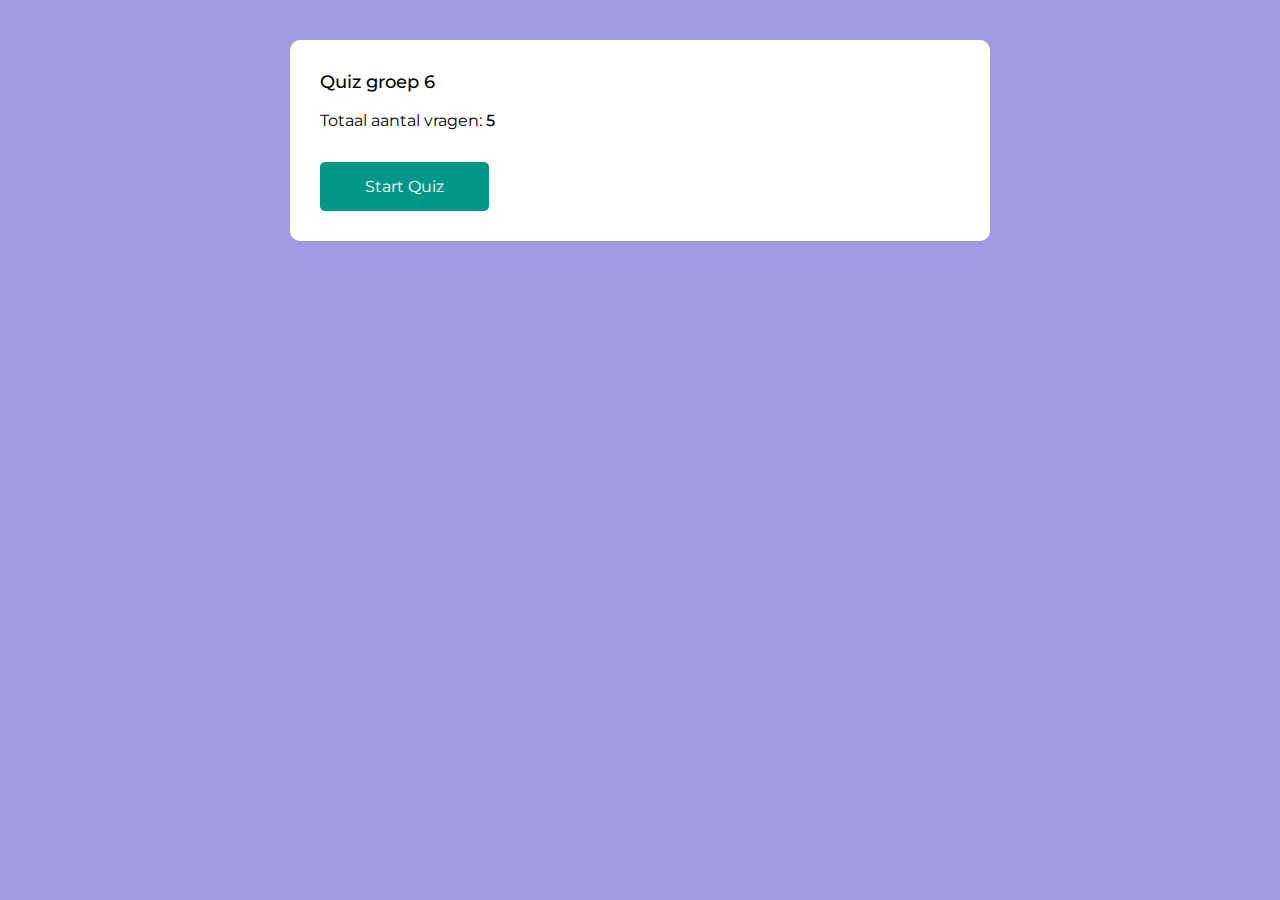
<file: index.html>
<!DOCTYPE html>
<html>
<head>
	<title>Quiz App</title>
  <meta name="viewport" content="width=device-width, initial-scale=1">
	<link rel="stylesheet" href="css/style.css">
</head>
<body>

  <div class="home-box custom-box">
      <h3>Quiz groep 6</h3>
      <p>Totaal aantal vragen: <span class="total-question"></span></p>
      <button type="button" class="btn" onclick="startQuiz()">Start Quiz</button>
  </div>

  <div class="quiz-box custom-box hide">
      <div class="question-number">
          
      </div>
      <div class="question-text">
         
      </div>
      <div class="option-container">
          
      </div>
      <div class="next-question-btn">
         <button type="button" class="btn" onclick="next()">Volgende</button>
      </div>
      <div class="answers-indicator">
        
      </div>
  </div>

  <div class="result-box custom-box hide">
      <h1>Quiz Resultaten</h1>
      <table>
         <tr>
             <td>Totaal aantal vragen</td>
             <td><span class="total-question"></span></td>
         </tr>
         <tr>
             <td>Aantal pogingen</td>
             <td><span class="total-attempt"></span></td>
         </tr>
         <tr>
             <td>Aantal goed</td>
             <td><span class="total-correct"></span></td>
         </tr>
         <tr>
             <td>Aantal fout</td>
             <td><span class="total-wrong"></span></td>
         </tr>
         <tr>
             <td>Percentage</td>
             <td><span class="percentage"></span></td>
         </tr>
         <tr>
             <td>Totale score</td>
             <td><span class="total-score"></span></td>
         </tr>
      </table>
      <button type="button" class="btn" onclick="Try Again()">Probeer opnieuw</button>
      <button type="button" class="btn" onclick="Go To Home()">Homepagina</button>
  </div>


<script src="js/question.js"></script>
<script src="js/app.js"></script>
</body>
</html>
</file>
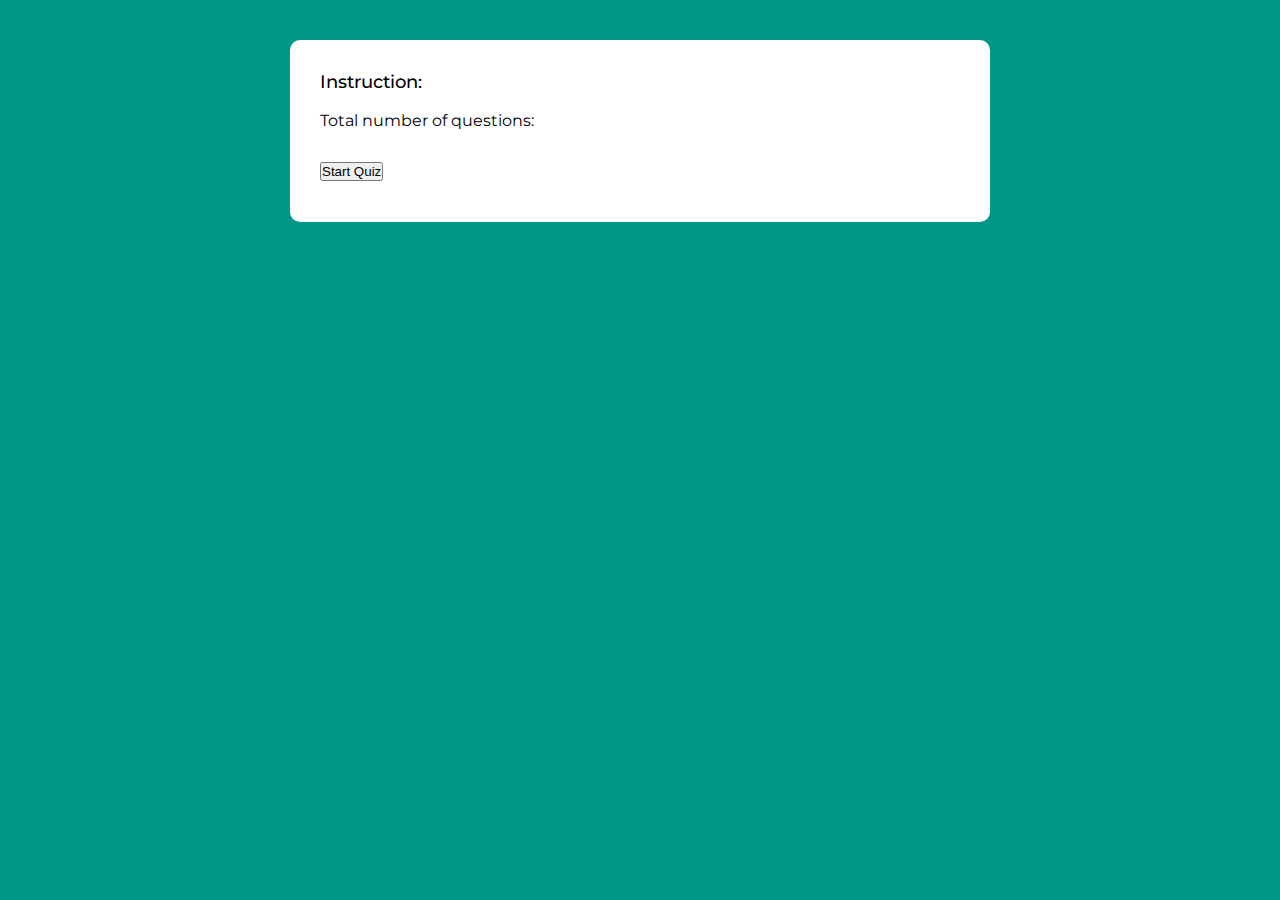
<file: back2/index.html>
<!DOCTYPE html>
<html>
<head>
<title>Quiz App</title>
<meta name="viewport" content="width=device-width, initial-scale=1">
<link rel="stylesheet" href="css/style.css">
</head>
<body>

<div class="home-box custom-box">
<h3>Instruction:</h3>
<p>Total number of questions: <span class="total-questions"></span><p>
<button type="button" class="btn" onclick="startQuiz()">Start Quiz</button>
</div>

<div class="quiz-box custom-box hide">
  <div class="question-number">

    </div>
  <div class="question-text">

  </div>
  <div class="option-container">

  </div>
  <div class="next-question-btn">
    <button type="button" class="btn" onclick="next()">Next</button>
  </div>
  <div class="answers-indicator">

  </div>
</div>
<div class="result-box custom-box hide">
  <h1>Quiz Result</h1>
  <table>
    <tr>
      <td>Total Question</td>
      <td><span class="total-question"></span></td>
</tr>
    <tr>
      <td>Attempt</td>
      <td><span class="total-attempt"></span></td>
</tr>
    <tr>
      <td>Correct</td>
      <td><span class="total-correct"></span></td>
</tr>
    <tr>
      <td>Wrong</td>
      <td><span class="total-wrong"></span></td>
</tr>
    <tr>
      <td>Percentage</td>
      <td><span class="percentage"></span></td>
</tr>
    <tr>
      <td>Your Total Score</td>
      <td><span class="total-score"></span></td>
</tr>
  </table>
    <button type="button" class="btn" onclick="tryAgainQuiz()">Try Again</button>
    <button type="button" class="btn" onclick="goToHome()">Go To Home</button>
</div>

  
  <script src="js/question.js"></script>
  <script src="js/app.js"></script>
</body>
</html>
</file>
<file: css/style.css>
@import url('https://fonts.googleapis.com/css2?family=Montserrat:wght@400;500;600;700&display=swap');

 
body{
	margin: 0;
	font-size: 16px;
	background-color: #a29ae3;
	font-family: 'Montserrat', sans-serif;
	font-weight: 400;
}

*{
	box-sizing: border-box;
	margin:0;
	padding:0;
	outline: none;
}

.custom-box{
	max-width: 700px;
	background-color: #ffffff;
	margin:40px auto;
	padding: 30px;
	border-radius: 10px;
	animation: fadeInRight 1s ease;
}
@keyframes fadeInRight{
	0%{
		transform: translateX(40px);
		opacity:0;
	}
	100%{
	  transform: translateX(0px);	
	  opacity:1;
	}
}
.custom-box::before,
.custom-box::after{
	content: '';
	clear: both;
	display: table;
}
.custom-box.hide{
	display: none;
}

.home-box h3{
	font-size: 18px;
	color:#000000;
	font-weight: 500;
	margin-bottom: 15px;
	line-height: 25px;
}

.home-box p{
	font-size: 16px;
	margin-bottom: 10px;
	line-height: 22px;
	color:#000000;
	font-weight: 400;
}
.home-box p span{
	font-weight: 500;
}
.home-box .btn{
  margin-top: 20px;
}
.btn{
	padding: 15px 45px;
	background-color: #009688;
	color:#ffffff;
	border:none;
	border-radius: 5px;
	font-family: 'Montserrat', sans-serif;
	font-size: 16px;
	cursor: pointer;
	display: inline-block;
}

.quiz-box .question-number,
.quiz-box .question-text,
.quiz-box .option-container,
.quiz-box .next-question-btn,
.quiz-box .answers-indicator{
   width: 100%;
   float: left;
}
.quiz-box .question-number{
	font-size: 18px;
	color:#a29ae3;
	font-weight: 600;
	border-bottom:1px solid #cccccc;
	padding-bottom: 10px;
	line-height: 25px
}
.quiz-box .question-text{
	font-size: 22px;
	color:#000000;
	line-height: 28px;
	font-weight: 400;
	padding: 20px 0;
	margin:0;
}
.quiz-box .question-text img{
	max-width: 100%;
	display: block;
	margin-top: 15px;
}
.quiz-box .option-container .option{
	background-color: #cccccc;
	padding:13px 15px;
	font-size: 16px;
	line-height: 22px;
	color:#000000;
	border-radius: 5px;
	margin-bottom: 10px;
	cursor: pointer;
	text-transform: capitalize;
	opacity:0;
	animation: fadeIn 0.3s ease forwards;
	position: relative;
	overflow:hidden;
}
.quiz-box .option-container .option.already-answered{
	pointer-events: none;
}
@keyframes fadeIn{
	0%{
		opacity:0;
	}
	100%{
		opacity: 1;
	}
}
.quiz-box .option-container .option.correct::before{
 content: '';
 position: absolute;
 left:0;
 top:0;
 height: 100%;
 width: 100%;
 background-color: green;
 z-index: -1;
 animation: slideInLeft .5s ease forwards
}
@keyframes slideInLeft{
	0%{
		transform: translateX(-100%);
	}
	100%{
	 transform: translateX(0%);	
	}
}
.quiz-box .option-container .option.wrong::before{
 content: '';
 position: absolute;
 left:0;
 top:0;
 height: 100%;
 width: 100%;
 background-color: red;
 z-index: -1;
 animation: slideInLeft .5s ease forwards
}
.quiz-box .option-container .option.wrong{
	color:#ffffff;
}
.quiz-box .option-container .option.correct{
	color:#ffffff;
}
.quiz-box .btn{
	margin:15px 0;
}
.quiz-box .answers-indicator{
	border-top: 1px solid #cccccc;
}
.quiz-box .answers-indicator div{
	height: 40px;
	width: 40px;
	display: inline-block;
	background-color: #cccccc;
	border-radius: 50%;
	margin-right: 3px;
	margin-top: 15px;
}
.quiz-box .answers-indicator div.correct{
	background-color: green;
	background-image: url("../img/correct.png");
	background-size: 50%;
	background-repeat: no-repeat;
	background-position: center;
}
.quiz-box .answers-indicator div.wrong{
	background-color: red;
	background-image: url("../img/wrong.png");
	background-size: 50%;
	background-repeat: no-repeat;
	background-position: center;
}

.result-box{
	text-align: center;
}
.result-box.hide{
	display: none;
}

.result-box h1{
	font-size: 36px;
	line-height: 42px;
	color:#009688;
}
.result-box table{
	width: 100%;
	border-collapse: collapse;
	margin:30px 0;
}
.result-box table td{
	border:1px solid #cccccc;
	padding:8px 15px;
	font-weight: 500;
	color:#000000;
	width: 50%;
	text-align: left;
	font-size: 18px;
}
.result-box .btn{
	margin-right: 20px;
}


@media(max-width: 767px){
	.result-box .btn{
		margin-bottom: 15px;
	}
	body{
		padding: 15px;
	}
}
</file>
<file: back2/css/style.css>
@import url('https://fonts.googleapis.com/css2?family=Montserrat:wght@400;500;600;700&display=swap');

Body{
margin: 0;
font-size: 16px;
background-color: #009688;
font-family: 'Montserrat', sans-serif;
font-weight: 400;
}

*{
box-sizing: border-box;
margin:0;
padding:0;
outline: none;
}

.custom-box{
max-width: 700px;
background-color: #ffffff;
margin:40px auto;
padding: 30px;
border-radius: 10px;
animation: fadeInRight 1s ease;
}
@keyframes fadeInRight{
 0%{
      transform: translateX(40px);
   opacity:0;
  }
  100%{
      transform: translateX(0px);
    opacity:1;
  }
}
.custom-box::before,
.custom-box::after{
  content: '';
  clear: both;
  display: table;
}
.custom-box.hide{
  display: none;
}
.home-box h3{
  font-size: 18px;
  color:#000000;
  font-weight: 500;
  margin-bottom: 15px;
  Line-height: 25px;
}
.home-box p{
  font-size: 16px;
  margin-bottom: 10px;
  Line-height: 22px;
  color: #000000;
  font-weight: 400;
}

.home-box p span{
  font-weight: 500;
}

.home-box .btn{
  margin-top: 20px;
.btn{
  padding: 15px 45px;
  backround-color: #009688;
  color:#ffffff;
  border:none;
  border-radius: 5px;
  font-family: 'Montserrat', sans-serif;
  font-size: 16px;
  curser: pointer;
  display: inline-block;
}

.quiz-box .question-number,
.quiz-box .question-text,
.quiz-box .option-container,
.quiz-box .next-question-btn,
.quiz-box .answers-indicator{
  width: 100%;
  float: left;
}
.quiz-box .question-number{
  font-size: 18px;
  color: #009688;
  font-weight: 600;
  border-bottom:1px solid #cccccc;
  padding-bottom: 10px;
  Line-height: 25px
  }
.quiz-box .question-text{
  font-size: 22px;
  color:#000000;
  Line-height: 28px;
  font-weight: 400;
  padding: 20px 0;
  margin:0;
}
.quiz-box .option-container .option{
  background-color: #cccccc;
  padding:13px 15px;
  font-size: 16px;
  line-height: 22px;
  color:#000000;
  border-radius: 5px;
  margin-bottom: 10px;
  cursor: pointer;
  text-transform: capitalize;
  opacity:0;
  animation: fadeIn 0.3s ease forwards;
  position: relative;
  overflow:hidden;
}
  .quiz-box .option-container .option.already-answered{
   pointer-events: none; 
  }
  @keryframes fadeIn{
    0%{
      opacity:0;
  }
    100%{
     opacity: 1; 
    }
}
  .quiz-box .option-container .option: :before{
  content: '';
    position: absolute;
    left:0;
    top:0;
    height: 100%;
    width: 100%;
    background-color: green;
    z-index: -1;
    animation: slideInLeft .5s ease forwards
  }
  @keyframes slideInLeft{
   0%{
     transform: translateX(-100%);
    }
    100%{
      transform: translateX(0%);
    } 
  }
    .quiz-box .option-container .option: :before{
  content: '';
    position: absolute;
    left:0;
    top:0;
    height: 100%;
    width: 100%;
    background-color: red;
    z-index: -1;
    animation: slideInLeft .5s ease forwards
  .quiz-box .option-container .option after{
  color:#ffffff;
  }
      .quiz-box .option-container .option.wrong{
       color:#ffffff;
      }
      .quiz-box .option-container .option.correct{
       color:#ffffff;
      }
.quiz-box .btn{
  margin:15px 0;
}
.quiz-box .answers-indicator{
  border-top: 1px solid #cccccc;
}
.quiz-box .answers-indicator div{
  height: 40px;
  width: 40px;
  display: inline-block;
  background-color: #cccccc
  border-radius: 50%;
  margin-right: 3px;78/&
  margin-top: 15px;
}
      .quiz-box .answers-indicator div.correct{
      backround-color: green;
        background-image: url("../img/correct.png");
        background-size: 50%;
        background-repeat: no-repeat;
        background-position: center;
      }
       .quiz-box .answers-indicator div.wrong{
        backround-color: red;
        background-image: url("../img/wrong.png");
        background-size: 50%;
        background-repeat: no-repeat;
        background-position: center;
      }

.result-box{
  text-aligen: center:
}
.result-box.hide{
  display: none;
}

.result-box h1{
  font-size: 36px;
  Line height: 42px;
  color:#009688;
}
.result-box table{
  width: 100%;
  border-collapse: collapse;
  margin:30px 0;
}
.result-box table td{
  border:1px solid: #cccccc;
  padding:8px 15px;
  font-weight 500;
  color:#000000;
  widht: 50%;
  text-align: left;
  font-size: 18px;
}
.result-box .btn{
  margin-right: 20px;
}

      
      @media(max-width: 767px){
    .result-box .btn{
      magin-bottom: 15px;
        }
        body{
         padding: 15px; 
        }
      }
</file>
